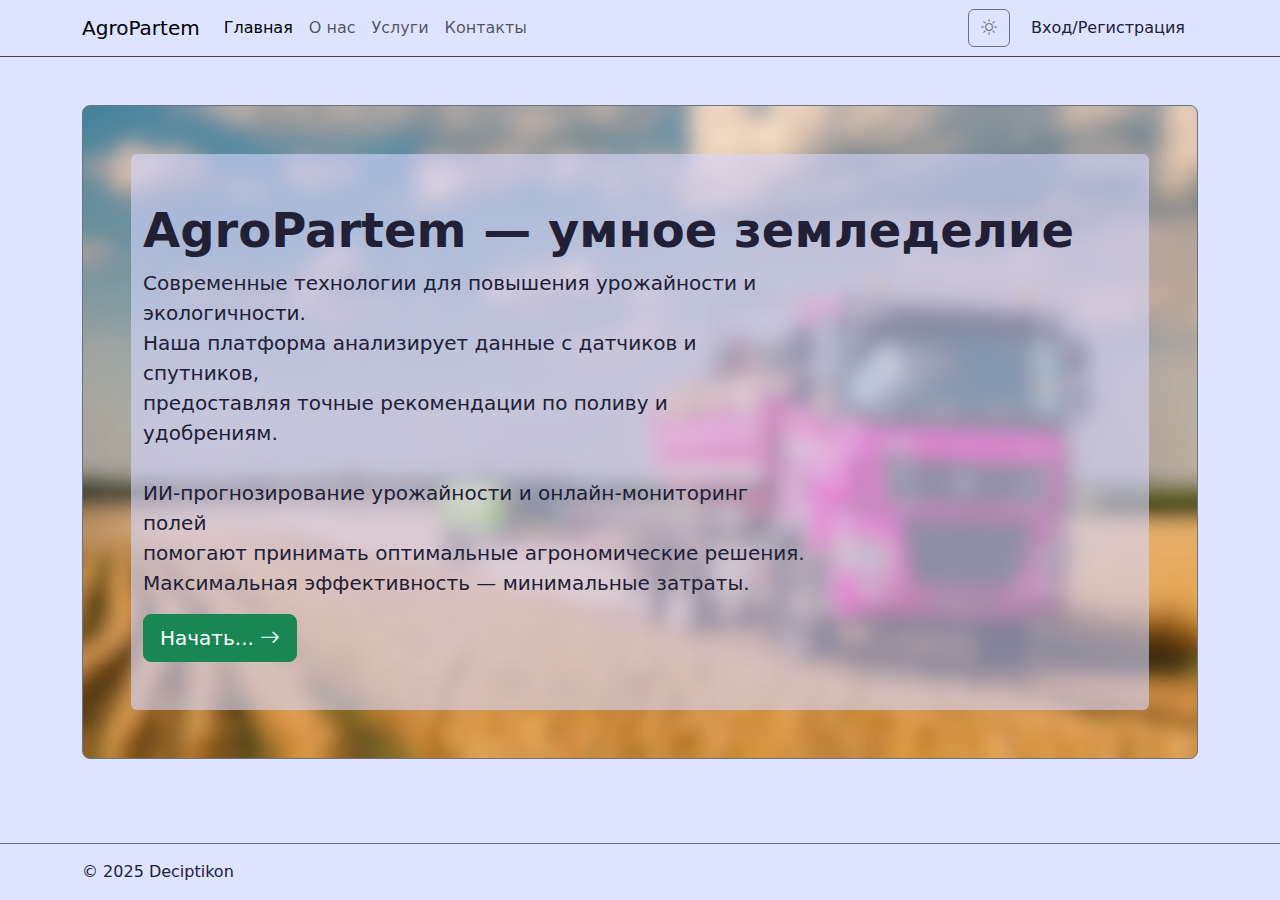
<file: index.html>
<!DOCTYPE html>
<html lang="ru">
  <head>
    <meta charset="UTF-8" />
    <meta name="viewport" content="width=device-width, initial-scale=1.0" />
    <title>AgroPartem</title>
    <link
      href="https://cdn.jsdelivr.net/npm/bootstrap@5.3.0/dist/css/bootstrap.min.css"
      rel="stylesheet"
    />
    <link
      rel="stylesheet"
      href="https://cdn.jsdelivr.net/npm/bootstrap-icons@1.11.1/font/bootstrap-icons.css"
    />

    <link rel="stylesheet" href="css/style.css" />
  </head>
  <body>
    <!-- Навбар -->
    <nav class="navbar navbar-expand-lg">
      <div class="container">
        <a class="navbar-brand" href="index.html">AgroPartem</a>
        <button
          class="navbar-toggler"
          type="button"
          data-bs-toggle="collapse"
          data-bs-target="#navbarNav"
        >
          <span class="navbar-toggler-icon"></span>
        </button>
        <div class="collapse navbar-collapse" id="navbarNav">
          <ul class="navbar-nav me-auto">
            <li class="nav-item">
              <a class="nav-link active" href="index.html">Главная</a>
            </li>
            <li class="nav-item">
              <a class="nav-link" href="about.html">О нас</a>
            </li>
            <li class="nav-item">
              <a class="nav-link" href="services.html">Услуги</a>
            </li>
            <li class="nav-item">
              <a class="nav-link" href="contacts.html">Контакты</a>
            </li>
          </ul>
          <div class="d-flex">
            <button id="themeToggle" class="btn btn-outline-secondary me-2">
              <i id="themeIcon" class="bi bi-sun"></i>
            </button>
            <button id="authButton" class="btn btn-outline">
              Вход/Регистрация
            </button>
          </div>
        </div>
      </div>
    </nav>

    <!-- Основное содержимое -->
    <main class="container my-5">
      <div class="p-5 mb-4 rounded-3 border border-secondary main-with-bg">
        <div class="container-fluid py-5 rounded bg-opacity-item">
          <h1 class="display-5 fw-bold">AgroPartem — умное земледелие</h1>
          <p class="col-md-8 fs-5">
            Современные технологии для повышения урожайности и экологичности.<br />
            Наша платформа анализирует данные с датчиков и спутников,<br />
            предоставляя точные рекомендации по поливу и удобрениям.

            <br /><br />

            ИИ-прогнозирование урожайности и онлайн-мониторинг полей<br />
            помогают принимать оптимальные агрономические решения.<br />
            Максимальная эффективность — минимальные затраты.
          </p>
          <button class="btn btn-success btn-lg" type="button">
            Начать... <i class="bi bi-arrow-right"></i>
          </button>
        </div>
      </div>
    </main>

    <!-- Модальное окно регистрации/входа -->
    <div
      class="modal fade"
      id="authModal"
      tabindex="-1"
      aria-modal="true"
      role="dialog"
    >
      <div class="modal-dialog">
        <div class="modal-content">
          <div class="modal-header">
            <h5 class="modal-title">Вход / Регистрация</h5>
            <button
              type="button"
              class="btn-close"
              data-bs-dismiss="modal"
            ></button>
          </div>
          <div class="modal-body">
            <form id="authForm">
              <div class="mb-3">
                <label class="form-label">Имя пользователя</label>
                <input
                  type="text"
                  class="form-control"
                  id="username"
                  required
                />
              </div>
              <div class="mb-3">
                <label class="form-label">Пароль</label>
                <div class="input-group">
                  <input
                    type="password"
                    class="form-control"
                    id="password"
                    required
                  />
                  <button
                    class="btn btn-outline-secondary"
                    type="button"
                    id="togglePassword"
                  >
                    <i class="bi bi-eye-slash"></i>
                  </button>
                </div>
              </div>
              <div class="d-grid gap-2">
                <button type="submit" class="btn btn-primary">
                  Продолжить
                </button>
              </div>
            </form>
          </div>
        </div>
      </div>
    </div>

    <!-- Модальное окно для аккаунта -->
    <div class="modal fade" id="accountModal" tabindex="-1">
      <div class="modal-dialog">
        <div class="modal-content">
          <div class="modal-header">
            <h5 id="accountName" class="modal-title">Мой аккаунт</h5>
            <button
              type="button"
              class="btn-close"
              data-bs-dismiss="modal"
            ></button>
          </div>
          <div class="modal-body">
            <div class="d-grid gap-2">
              <button id="accountButton" class="btn btn-outline-primary">
                Личный кабинет
              </button>
              <button id="optionsButton" class="btn btn-outline-secondary">
                Настройки
              </button>
              <button id="logoutButton" class="btn btn-outline-danger">
                Выход
              </button>
            </div>
          </div>
        </div>
      </div>
    </div>

    <!-- Подвал -->
    <footer class="footer mt-auto py-3 border-top border-secondary">
      <div class="container">
        <span>© 2025 Deciptikon</span>
      </div>
    </footer>

    <!-- Bootstrap JS + Popper -->
    <script src="https://cdn.jsdelivr.net/npm/bootstrap@5.3.0/dist/js/bootstrap.bundle.min.js"></script>
    <!-- JS -->
    <script type="module" src="js/index.js"></script>
  </body>
</html>
</file>
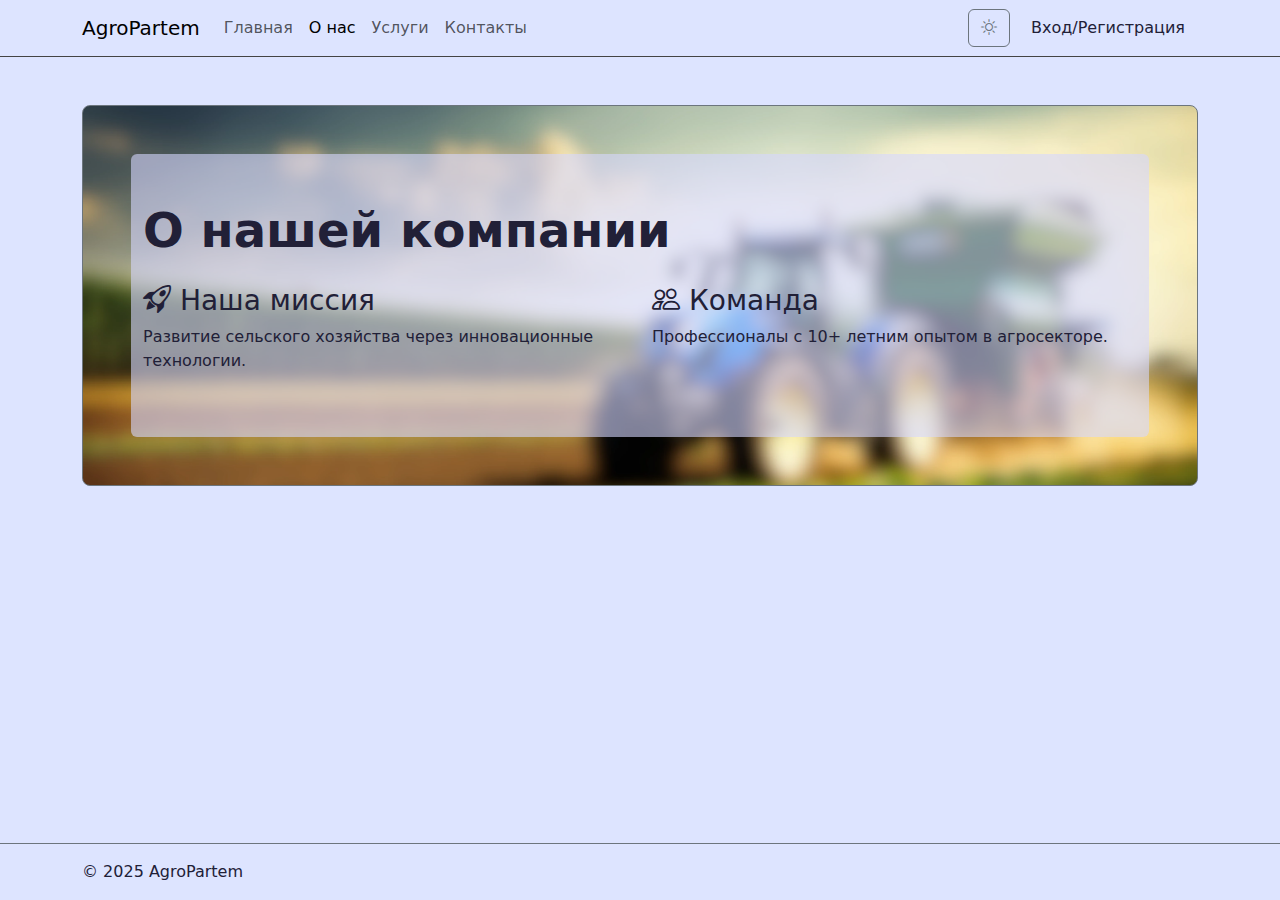
<file: about.html>
<!DOCTYPE html>
<html lang="ru">
  <head>
    <meta charset="UTF-8" />
    <meta name="viewport" content="width=device-width, initial-scale=1.0" />
    <title>О нас | AgroPartem</title>
    <!-- Bootstrap CSS -->
    <link
      href="https://cdn.jsdelivr.net/npm/bootstrap@5.3.0/dist/css/bootstrap.min.css"
      rel="stylesheet"
    />
    <link
      rel="stylesheet"
      href="https://cdn.jsdelivr.net/npm/bootstrap-icons@1.11.1/font/bootstrap-icons.css"
    />
    <link rel="stylesheet" href="css/style.css" />
  </head>
  <body>
    <!-- Навбар (аналогичный главной) -->
    <nav class="navbar navbar-expand-lg">
      <div class="container">
        <a class="navbar-brand" href="index.html">AgroPartem</a>
        <button
          class="navbar-toggler"
          type="button"
          data-bs-toggle="collapse"
          data-bs-target="#navbarNav"
        >
          <span class="navbar-toggler-icon"></span>
        </button>
        <div class="collapse navbar-collapse" id="navbarNav">
          <ul class="navbar-nav me-auto">
            <li class="nav-item">
              <a class="nav-link" href="index.html">Главная</a>
            </li>
            <li class="nav-item">
              <a class="nav-link active" href="about.html">О нас</a>
            </li>
            <li class="nav-item">
              <a class="nav-link" href="services.html">Услуги</a>
            </li>
            <li class="nav-item">
              <a class="nav-link" href="contacts.html">Контакты</a>
            </li>
          </ul>
          <div class="d-flex">
            <button id="themeToggle" class="btn btn-outline-secondary me-2">
              <i id="themeIcon" class="bi bi-sun"></i>
            </button>
            <button id="authButton" class="btn btn-outline">
              Вход/Регистрация
            </button>
          </div>
        </div>
      </div>
    </nav>

    <!-- Основное содержимое -->
    <main class="container my-5">
      <div class="p-5 mb-4 rounded-3 border border-secondary about-with-bg">
        <div class="container-fluid py-5 rounded bg-opacity-item">
          <h1 class="display-5 fw-bold">О нашей компании</h1>
          <div class="row mt-4">
            <div class="col-md-6">
              <h3><i class="bi bi-rocket-takeoff"></i> Наша миссия</h3>
              <p>
                Развитие сельского хозяйства через инновационные технологии.
              </p>
            </div>
            <div class="col-md-6">
              <h3><i class="bi bi-people"></i> Команда</h3>
              <p>Профессионалы с 10+ летним опытом в агросекторе.</p>
            </div>
          </div>
        </div>
      </div>
    </main>

    <!-- Модальное окно регистрации/входа -->
    <div
      class="modal fade"
      id="authModal"
      tabindex="-1"
      aria-modal="true"
      role="dialog"
    >
      <div class="modal-dialog">
        <div class="modal-content">
          <div class="modal-header">
            <h5 class="modal-title">Вход / Регистрация</h5>
            <button
              type="button"
              class="btn-close"
              data-bs-dismiss="modal"
            ></button>
          </div>
          <div class="modal-body">
            <form id="authForm">
              <div class="mb-3">
                <label class="form-label">Имя пользователя</label>
                <input
                  type="text"
                  class="form-control"
                  id="username"
                  required
                />
              </div>
              <div class="mb-3">
                <label class="form-label">Пароль</label>
                <div class="input-group">
                  <input
                    type="password"
                    class="form-control"
                    id="password"
                    required
                  />
                  <button
                    class="btn btn-outline-secondary"
                    type="button"
                    id="togglePassword"
                  >
                    <i class="bi bi-eye-slash"></i>
                  </button>
                </div>
              </div>
              <div class="d-grid gap-2">
                <button type="submit" class="btn btn-primary">
                  Продолжить
                </button>
              </div>
            </form>
          </div>
        </div>
      </div>
    </div>

    <!-- Модальное окно для аккаунта -->
    <div class="modal fade" id="accountModal" tabindex="-1">
      <div class="modal-dialog">
        <div class="modal-content">
          <div class="modal-header">
            <h5 id="accountName" class="modal-title">Мой аккаунт</h5>
            <button
              type="button"
              class="btn-close"
              data-bs-dismiss="modal"
            ></button>
          </div>
          <div class="modal-body">
            <div class="d-grid gap-2">
              <button id="accountButton" class="btn btn-outline-primary">
                Личный кабинет
              </button>
              <button id="optionsButton" class="btn btn-outline-secondary">
                Настройки
              </button>
              <button id="logoutButton" class="btn btn-outline-danger">
                Выход
              </button>
            </div>
          </div>
        </div>
      </div>
    </div>

    <!-- Подвал -->
    <footer class="footer mt-auto py-3 border-top border-secondary">
      <div class="container">
        <span>© 2025 AgroPartem</span>
      </div>
    </footer>

    <script src="https://cdn.jsdelivr.net/npm/bootstrap@5.3.0/dist/js/bootstrap.bundle.min.js"></script>
    <script type="module" src="js/about.js"></script>
  </body>
</html>
</file>
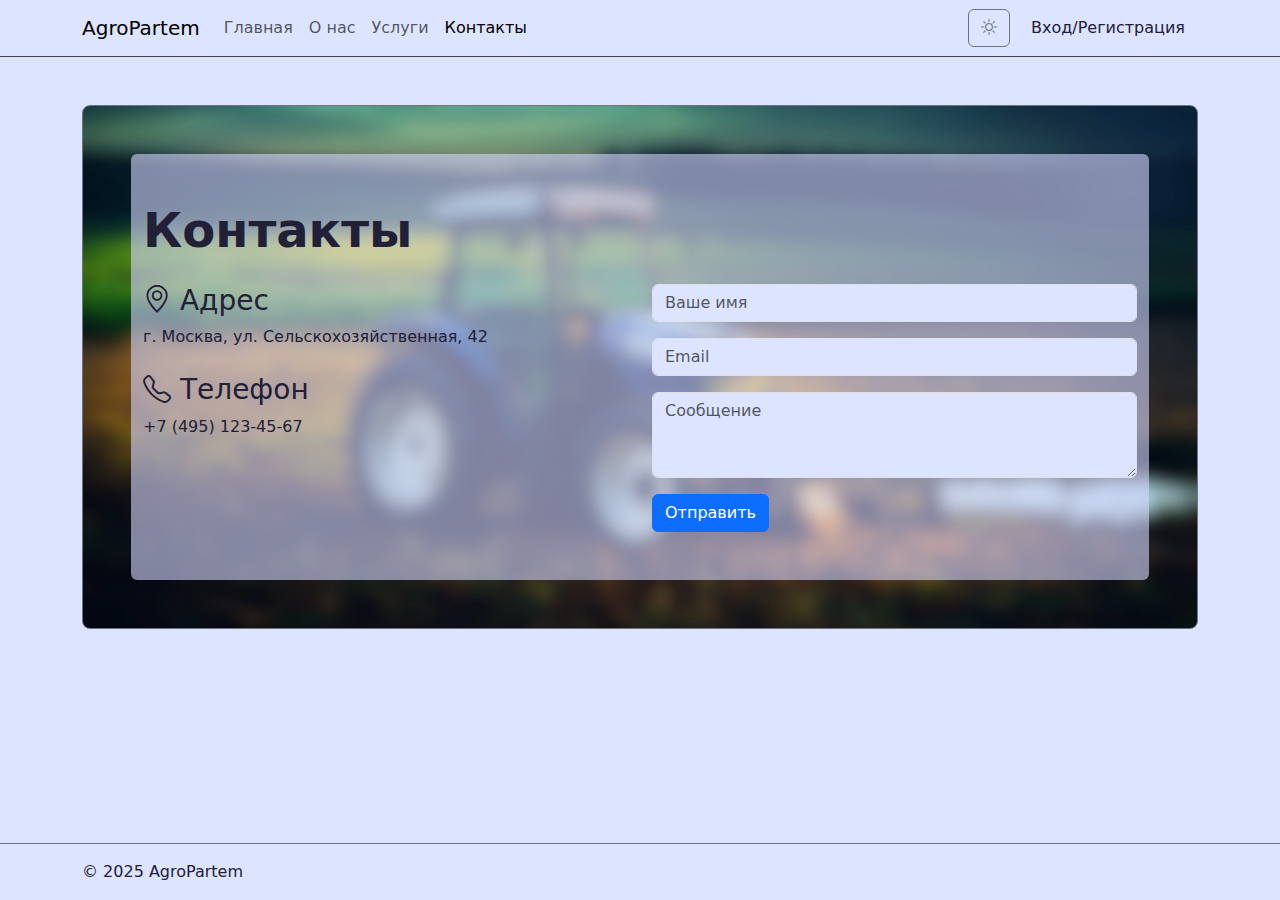
<file: contacts.html>
<!DOCTYPE html>
<html lang="ru">
  <head>
    <meta charset="UTF-8" />
    <meta name="viewport" content="width=device-width, initial-scale=1.0" />
    <title>AgroPartem</title>
    <!-- Bootstrap CSS (темная тема) -->
    <link
      href="https://cdn.jsdelivr.net/npm/bootstrap@5.3.0/dist/css/bootstrap.min.css"
      rel="stylesheet"
    />
    <link
      rel="stylesheet"
      href="https://cdn.jsdelivr.net/npm/bootstrap-icons@1.11.1/font/bootstrap-icons.css"
    />
    <!-- Кастомные стили -->
    <link rel="stylesheet" href="css/style.css" />
  </head>
  <body>
    <!-- Навбар -->
    <nav class="navbar navbar-expand-lg">
      <div class="container">
        <a class="navbar-brand" href="index.html">AgroPartem</a>
        <button
          class="navbar-toggler"
          type="button"
          data-bs-toggle="collapse"
          data-bs-target="#navbarNav"
        >
          <span class="navbar-toggler-icon"></span>
        </button>
        <div class="collapse navbar-collapse" id="navbarNav">
          <ul class="navbar-nav me-auto">
            <li class="nav-item">
              <a class="nav-link active" href="index.html">Главная</a>
            </li>
            <li class="nav-item">
              <a class="nav-link" href="about.html">О нас</a>
            </li>
            <li class="nav-item">
              <a class="nav-link" href="services.html">Услуги</a>
            </li>
            <li class="nav-item">
              <a class="nav-link" href="contacts.html">Контакты</a>
            </li>
          </ul>
          <div class="d-flex">
            <button id="themeToggle" class="btn btn-outline-secondary me-2">
              <i id="themeIcon" class="bi bi-sun"></i>
            </button>
            <button id="authButton" class="btn btn-outline">
              Вход/Регистрация
            </button>
          </div>
        </div>
      </div>
    </nav>

    <!-- Основное содержимое -->
    <main class="container my-5">
      <div class="p-5 mb-4 rounded-3 border border-secondary contacts-with-bg">
        <div class="container-fluid py-5 rounded bg-opacity-item">
          <h1 class="display-5 fw-bold">Контакты</h1>
          <div class="row mt-4">
            <div class="col-md-6">
              <h3><i class="bi bi-geo-alt"></i> Адрес</h3>
              <p>г. Москва, ул. Сельскохозяйственная, 42</p>

              <h3 class="mt-4"><i class="bi bi-telephone"></i> Телефон</h3>
              <p>+7 (495) 123-45-67</p>
            </div>
            <div class="col-md-6">
              <form id="contactForm">
                <div class="mb-3">
                  <input
                    type="text"
                    class="form-control"
                    placeholder="Ваше имя"
                    required
                  />
                </div>
                <div class="mb-3">
                  <input
                    type="email"
                    class="form-control"
                    placeholder="Email"
                    required
                  />
                </div>
                <div class="mb-3">
                  <textarea
                    class="form-control"
                    rows="3"
                    placeholder="Сообщение"
                  ></textarea>
                </div>
                <button type="submit" class="btn btn-primary">Отправить</button>
              </form>
            </div>
          </div>
        </div>
      </div>
    </main>

    <!-- Модальное окно регистрации/входа -->
    <div
      class="modal fade"
      id="authModal"
      tabindex="-1"
      aria-modal="true"
      role="dialog"
    >
      <div class="modal-dialog">
        <div class="modal-content">
          <div class="modal-header">
            <h5 class="modal-title">Вход / Регистрация</h5>
            <button
              type="button"
              class="btn-close"
              data-bs-dismiss="modal"
            ></button>
          </div>
          <div class="modal-body">
            <form id="authForm">
              <div class="mb-3">
                <label class="form-label">Имя пользователя</label>
                <input
                  type="text"
                  class="form-control"
                  id="username"
                  required
                />
              </div>
              <div class="mb-3">
                <label class="form-label">Пароль</label>
                <div class="input-group">
                  <input
                    type="password"
                    class="form-control"
                    id="password"
                    required
                  />
                  <button
                    class="btn btn-outline-secondary"
                    type="button"
                    id="togglePassword"
                  >
                    <i class="bi bi-eye-slash"></i>
                  </button>
                </div>
              </div>
              <div class="d-grid gap-2">
                <button type="submit" class="btn btn-primary">
                  Продолжить
                </button>
              </div>
            </form>
          </div>
        </div>
      </div>
    </div>

    <!-- Модальное окно для аккаунта -->
    <div class="modal fade" id="accountModal" tabindex="-1">
      <div class="modal-dialog">
        <div class="modal-content">
          <div class="modal-header">
            <h5 id="accountName" class="modal-title">Мой аккаунт</h5>
            <button
              type="button"
              class="btn-close"
              data-bs-dismiss="modal"
            ></button>
          </div>
          <div class="modal-body">
            <div class="d-grid gap-2">
              <button id="accountButton" class="btn btn-outline-primary">
                Личный кабинет
              </button>
              <button id="optionsButton" class="btn btn-outline-secondary">
                Настройки
              </button>
              <button id="logoutButton" class="btn btn-outline-danger">
                Выход
              </button>
            </div>
          </div>
        </div>
      </div>
    </div>

    <!-- Подвал -->
    <footer class="footer mt-auto py-3 border-top border-secondary">
      <div class="container">
        <span>© 2025 AgroPartem</span>
      </div>
    </footer>

    <script src="https://cdn.jsdelivr.net/npm/bootstrap@5.3.0/dist/js/bootstrap.bundle.min.js"></script>
    <script type="module" src="js/about.js"></script>
  </body>
</html>
</file>
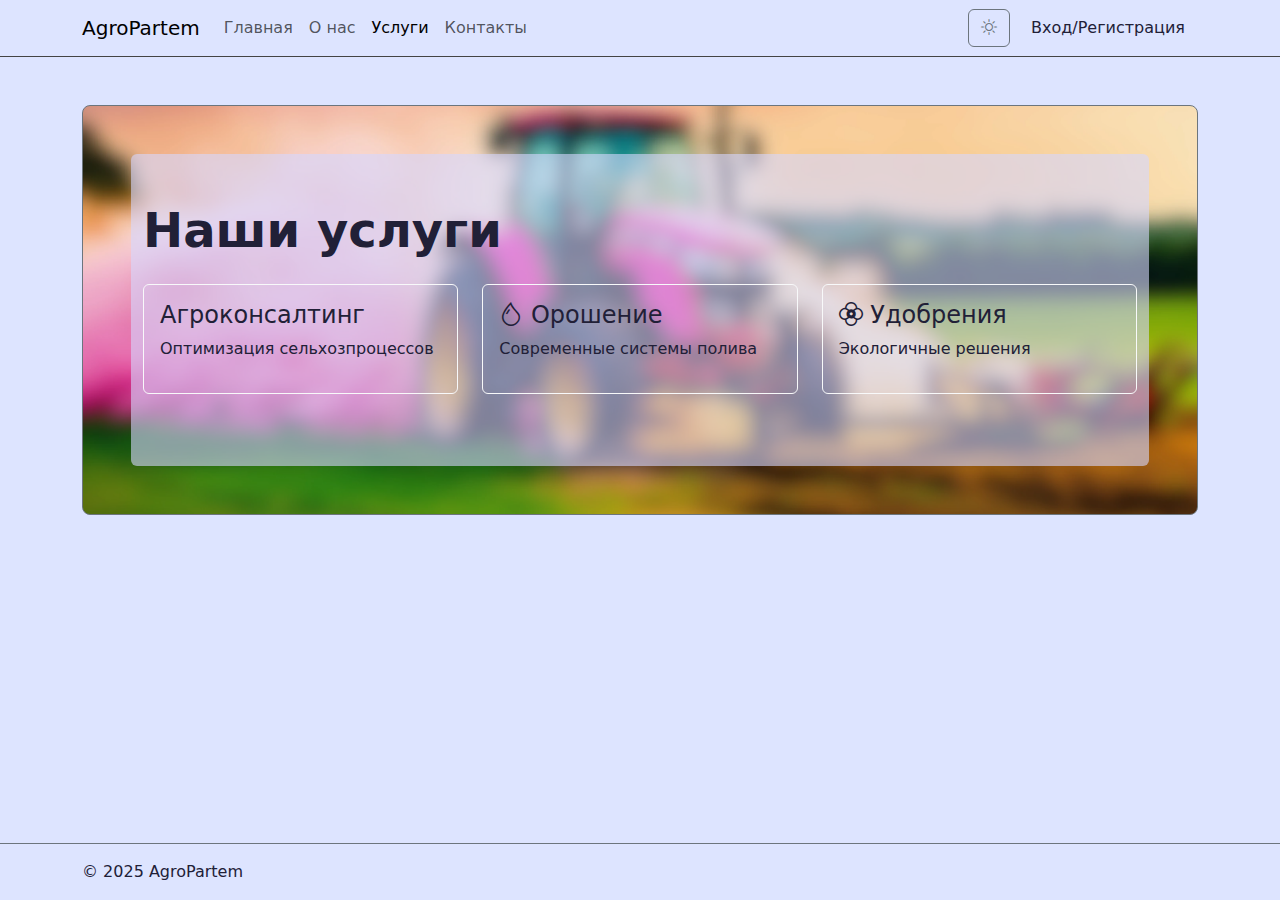
<file: services.html>
<!DOCTYPE html>
<html lang="ru">
  <head>
    <meta charset="UTF-8" />
    <meta name="viewport" content="width=device-width, initial-scale=1.0" />
    <title>AgroPartem</title>
    <!-- Bootstrap CSS (темная тема) -->
    <link
      href="https://cdn.jsdelivr.net/npm/bootstrap@5.3.0/dist/css/bootstrap.min.css"
      rel="stylesheet"
    />
    <link
      rel="stylesheet"
      href="https://cdn.jsdelivr.net/npm/bootstrap-icons@1.11.1/font/bootstrap-icons.css"
    />
    <!-- Кастомные стили -->
    <link rel="stylesheet" href="css/style.css" />
  </head>
  <body>
    <!-- Навбар -->
    <nav class="navbar navbar-expand-lg">
      <div class="container">
        <a class="navbar-brand" href="index.html">AgroPartem</a>
        <button
          class="navbar-toggler"
          type="button"
          data-bs-toggle="collapse"
          data-bs-target="#navbarNav"
        >
          <span class="navbar-toggler-icon"></span>
        </button>
        <div class="collapse navbar-collapse" id="navbarNav">
          <ul class="navbar-nav me-auto">
            <li class="nav-item">
              <a class="nav-link active" href="index.html">Главная</a>
            </li>
            <li class="nav-item">
              <a class="nav-link" href="about.html">О нас</a>
            </li>
            <li class="nav-item">
              <a class="nav-link" href="services.html">Услуги</a>
            </li>
            <li class="nav-item">
              <a class="nav-link" href="contacts.html">Контакты</a>
            </li>
          </ul>
          <div class="d-flex">
            <button id="themeToggle" class="btn btn-outline-secondary me-2">
              <i id="themeIcon" class="bi bi-sun"></i>
            </button>
            <button id="authButton" class="btn btn-outline">
              Вход/Регистрация
            </button>
          </div>
        </div>
      </div>
    </nav>

    <!-- Основное содержимое -->
    <main class="container my-5">
      <div class="p-5 mb-4 rounded-3 border border-secondary services-with-bg">
        <div class="container-fluid py-5 rounded bg-opacity-item">
          <h1 class="display-5 fw-bold">Наши услуги</h1>
          <div class="row mt-4">
            <div class="col-md-4 mb-4">
              <div class="card h-100 bg-transparent border-light">
                <div class="card-body">
                  <h4><i class="bi bi-tractor"></i> Агроконсалтинг</h4>
                  <p>Оптимизация сельхозпроцессов</p>
                </div>
              </div>
            </div>
            <div class="col-md-4 mb-4">
              <div class="card h-100 bg-transparent border-light">
                <div class="card-body">
                  <h4><i class="bi bi-droplet"></i> Орошение</h4>
                  <p>Современные системы полива</p>
                </div>
              </div>
            </div>
            <div class="col-md-4 mb-4">
              <div class="card h-100 bg-transparent border-light">
                <div class="card-body">
                  <h4><i class="bi bi-flower2"></i> Удобрения</h4>
                  <p>Экологичные решения</p>
                </div>
              </div>
            </div>
          </div>
        </div>
      </div>
    </main>

    <!-- Модальное окно регистрации/входа -->
    <div
      class="modal fade"
      id="authModal"
      tabindex="-1"
      aria-modal="true"
      role="dialog"
    >
      <div class="modal-dialog">
        <div class="modal-content">
          <div class="modal-header">
            <h5 class="modal-title">Вход / Регистрация</h5>
            <button
              type="button"
              class="btn-close"
              data-bs-dismiss="modal"
            ></button>
          </div>
          <div class="modal-body">
            <form id="authForm">
              <div class="mb-3">
                <label class="form-label">Имя пользователя</label>
                <input
                  type="text"
                  class="form-control"
                  id="username"
                  required
                />
              </div>
              <div class="mb-3">
                <label class="form-label">Пароль</label>
                <div class="input-group">
                  <input
                    type="password"
                    class="form-control"
                    id="password"
                    required
                  />
                  <button
                    class="btn btn-outline-secondary"
                    type="button"
                    id="togglePassword"
                  >
                    <i class="bi bi-eye-slash"></i>
                  </button>
                </div>
              </div>
              <div class="d-grid gap-2">
                <button type="submit" class="btn btn-primary">
                  Продолжить
                </button>
              </div>
            </form>
          </div>
        </div>
      </div>
    </div>

    <!-- Модальное окно для аккаунта -->
    <div class="modal fade" id="accountModal" tabindex="-1">
      <div class="modal-dialog">
        <div class="modal-content">
          <div class="modal-header">
            <h5 id="accountName" class="modal-title">Мой аккаунт</h5>
            <button
              type="button"
              class="btn-close"
              data-bs-dismiss="modal"
            ></button>
          </div>
          <div class="modal-body">
            <div class="d-grid gap-2">
              <button id="accountButton" class="btn btn-outline-primary">
                Личный кабинет
              </button>
              <button id="optionsButton" class="btn btn-outline-secondary">
                Настройки
              </button>
              <button id="logoutButton" class="btn btn-outline-danger">
                Выход
              </button>
            </div>
          </div>
        </div>
      </div>
    </div>

    <!-- Подвал -->
    <footer class="footer mt-auto py-3 border-top border-secondary">
      <div class="container">
        <span>© 2025 AgroPartem</span>
      </div>
    </footer>

    <script src="https://cdn.jsdelivr.net/npm/bootstrap@5.3.0/dist/js/bootstrap.bundle.min.js"></script>
    <script type="module" src="js/about.js"></script>
  </body>
</html>
</file>
<file: css/style.css>
:root {
  /* Тёмная тема*/
  --primary-bg-dark: #212037;
  --primary-text-dark: #dde4ff;
  --primary-grad-dark: linear-gradient(rgba(10, 32, 8, 0), rgba(10, 32, 8, 0));
  --primary-bg-account-menu-dark: #212037;
  --primary-bg-account-tabs-dark: #212037d0;

  /* Светлая тема*/
  --primary-bg-light: #dde4ff;
  --primary-text-light: #212037;
  --primary-grad-light: linear-gradient(
    rgba(110, 255, 97, 0),
    rgba(135, 255, 124, 0)
  );
  --primary-bg-account-menu-light: #d6d7ff;
  --primary-bg-account-tabs-light: #d6d7ff99;

  /* Дополнительные константы */
  --border-radius: 0.5rem;
  --transition-speed: 0.3s;
  --main-bg-image: url("../img/main_bg.webp");
  --services-bg-image: url("../img/services_bg.webp");
  --contacts-bg-image: url("../img/contacts_bg.webp");
  --about-bg-image: url("../img/about_bg.webp");
  --account-bg-image: url("../img/account_bg.webp");
}

body {
  min-height: 100vh;
  display: flex;
  flex-direction: column;
  transition: background-color 0.3s ease, color 0.3s ease;
}

.footer {
  margin-top: auto;
}

/* Кастомные стили для навбара */
.navbar {
  border-bottom: 1px solid #444;
}

/* Стили для основного контента */
.main-content {
  padding: 2rem 0;
}

.main-with-bg {
  background: var(--bg-gradient), var(--main-bg-image) center/cover no-repeat;
  color: var(--bs-body-color);
  position: relative;
}

.services-with-bg {
  background: var(--bg-gradient),
    var(--services-bg-image) center/cover no-repeat;
  color: var(--bs-body-color);
  position: relative;
}

.contacts-with-bg {
  background: var(--bg-gradient),
    var(--contacts-bg-image) center/cover no-repeat;
  color: var(--bs-body-color);
  position: relative;
}

.about-with-bg {
  background: var(--bg-gradient), var(--about-bg-image) center/cover no-repeat;
  color: var(--bs-body-color);
  position: relative;
}

.account-with-bg {
  background: var(--bg-gradient), var(--account-bg-image) center/cover no-repeat;
  color: var(--bs-body-color);
  position: relative;
}

/*Стили табуляции*/
.tab-content {
  display: none;
}
.tab-content.active {
  display: block;
}
.nav-pills .nav-link.active {
  background-color: #0d6efd;
}
.tab-button {
  text-align: left;
  width: 100%;
  border: none;
  background: none;
  cursor: pointer;
}

.bg-account-menu {
  background-color: var(--bg-account-menu-color);
}

.bg-opacity-item {
  background-color: var(--bg-account-tabs-color);
}

/*=================Карточки устройств=================*/

.device-item {
  cursor: pointer;
  transition: background 0.2s;
}
.device-item:hover {
  background: var(--bg-account-tabs-color);
}
.device-item:active {
  background: var(--bs-body-bg);
}

/*Кастомные темы*/
[data-bs-theme="dark"] {
  --bs-body-bg: var(--primary-bg-dark);
  --bs-body-color: var(--primary-text-dark);
  --bg-gradient: var(--primary-grad-dark);
  --bg-account-menu-color: var(--primary-bg-account-menu-dark);
  --bg-account-tabs-color: var(--primary-bg-account-tabs-dark);
}

[data-bs-theme="light"] {
  --bs-body-bg: var(--primary-bg-light);
  --bs-body-color: var(--primary-text-light);
  --bg-gradient: var(--primary-grad-light);
  --bg-account-menu-color: var(--primary-bg-account-menu-light);
  --bg-account-tabs-color: var(--primary-bg-account-tabs-light);
}
</file>
